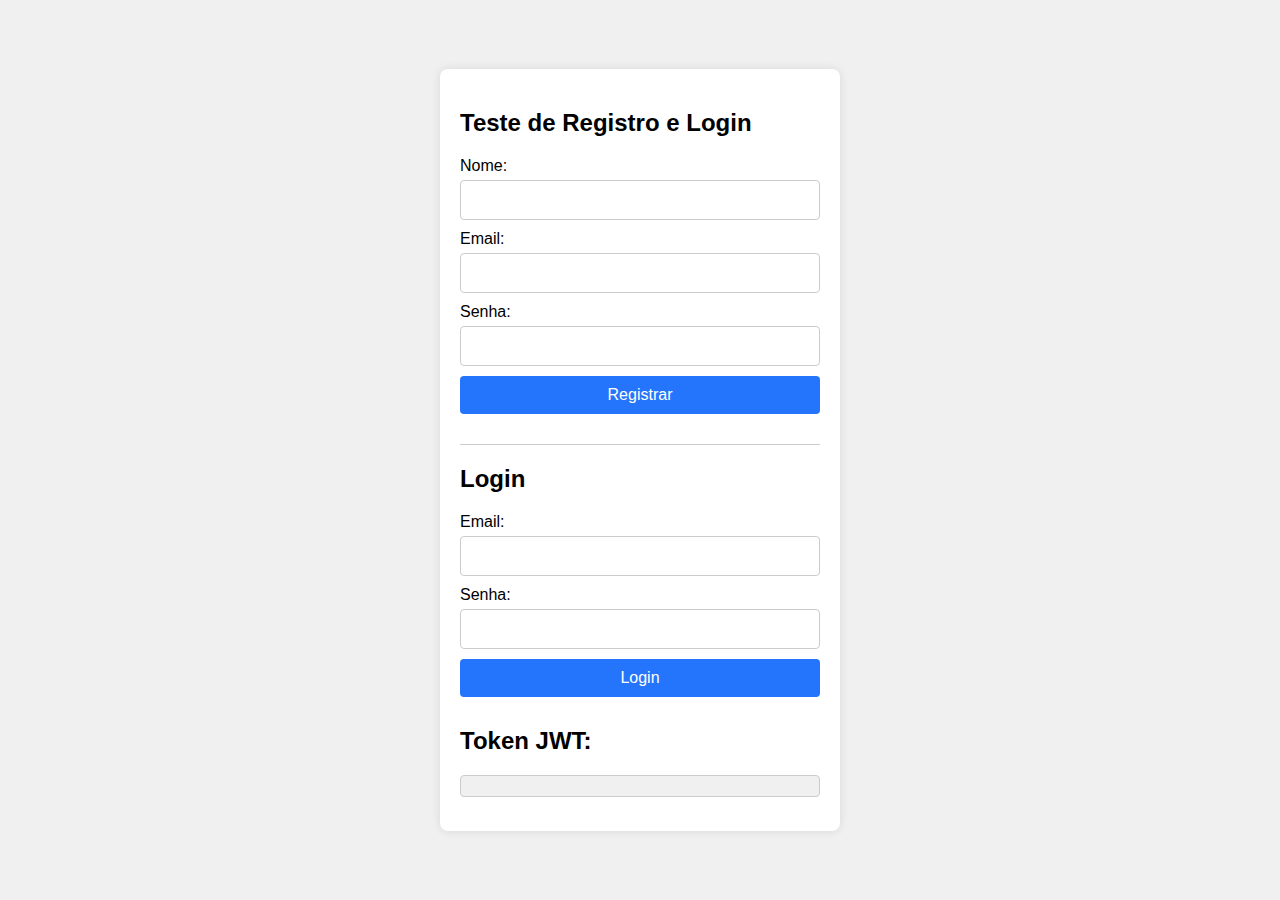
<file: public/index.html>
<!DOCTYPE html>
<html lang="pt-BR">
<head>
  <meta charset="UTF-8">
  <meta name="viewport" content="width=device-width, initial-scale=1.0">
  <title>Teste de Registro e Login</title>
  <link rel="stylesheet" href="styles.css">
</head>
<body>
  <div class="container">
    <h2>Teste de Registro e Login</h2>
    <form id="registerForm">
      <label for="name">Nome:</label>
      <input type="text" id="name" name="name" required>
      <label for="email">Email:</label>
      <input type="email" id="email" name="email" required>
      <label for="password">Senha:</label>
      <input type="password" id="password" name="password" required>
      <button type="submit">Registrar</button>
    </form>

    <hr>

    <h2>Login</h2>
    <form id="loginForm">
      <label for="loginEmail">Email:</label>
      <input type="email" id="loginEmail" name="email" required>
      <label for="loginPassword">Senha:</label>
      <input type="password" id="loginPassword" name="password" required>
      <button type="submit">Login</button>
    </form>

    <div id="tokenInfo">
      <h2>Token JWT:</h2>
      <p id="jwtToken"></p>
    </div>
  </div>

  <script src="scripts.js"></script>
</body>
</html>
</file>
<file: public/styles.css>
* {
  box-sizing: border-box;
}

body {
  font-family: Arial, sans-serif;
  background-color: #f0f0f0;
  display: flex;
  justify-content: center;
  align-items: center;
  height: 100vh;
  margin: 0;
}

.container {
  background-color: #fff;
  padding: 20px;
  border-radius: 8px;
  box-shadow: 0 0 10px rgba(0, 0, 0, 0.1);
  width: 100%;
  max-width: 400px;
}

form {
  display: flex;
  flex-direction: column;
  margin-bottom: 20px;
}

label {
  margin-bottom: 5px;
}

input[type="text"],
input[type="email"],
input[type="password"],
button {
  padding: 10px;
  margin-bottom: 10px;
  border: 1px solid #ccc;
  border-radius: 4px;
  font-size: 16px;
}

button {
  background-color: #2575fc;
  color: #fff;
  border: none;
  cursor: pointer;
}

button:hover {
  background-color: #6a11cb;
}

#tokenInfo {
  margin-top: 20px;
}

#jwtToken {
  font-size: 14px;
  background-color: #f0f0f0;
  padding: 10px;
  border: 1px solid #ccc;
  border-radius: 4px;
  overflow-wrap: break-word;
}

hr {
  margin: 20px 0;
  border: none;
  border-top: 1px solid #ccc;
}
</file>
